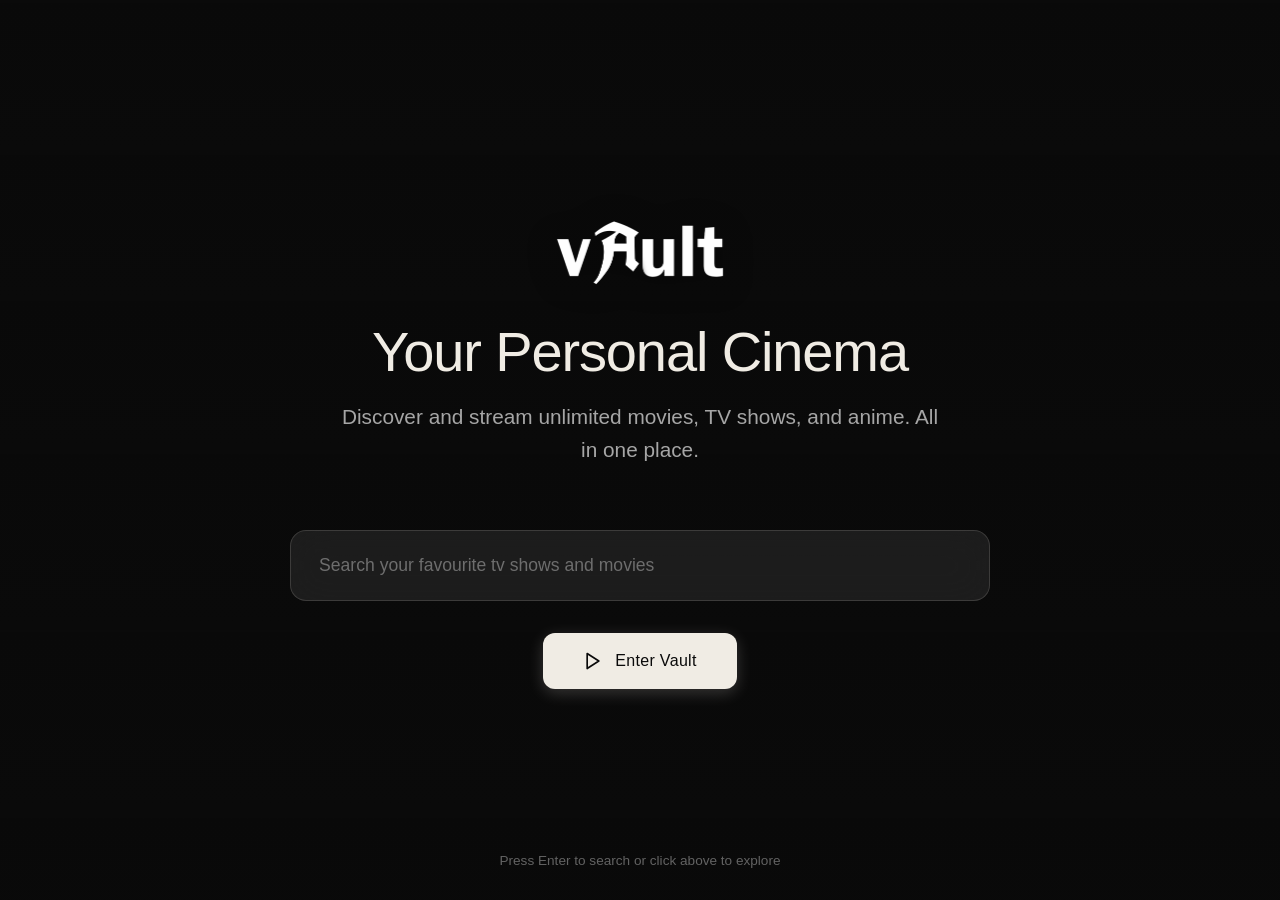
<file: htdocs/index.html>
<!DOCTYPE html>
<html lang="en">
<head>
    <meta http-equiv="Cache-Control" content="no-cache, no-store, must-revalidate" />
  <meta http-equiv="Pragma" content="no-cache" />
  <meta http-equiv="Expires" content="0" />
    
    <script>
  if (window.location.pathname.endsWith('/index.html')) {
    const cleanUrl = window.location.pathname.replace('/index.html', '/');
    window.history.replaceState({}, '', cleanUrl);
  } else if (window.location.pathname.endsWith('.html')) {
    const cleanUrl = window.location.pathname.replace('.html', '');
    window.history.replaceState({}, '', cleanUrl);
  }
</script>

  <meta charset="UTF-8" />
  <meta name="viewport" content="width=device-width, initial-scale=1.0" />
  <title>Vault | Stream Unlimited</title>
  <style>
    @import url('https://fonts.cdnfonts.com/css/gotham');

    * { margin: 0; padding: 0; box-sizing: border-box; }

    :root {
      --accent: #F0ECE4;
      --accent-dim: #C4BAAA;
    }

    body {
      font-family: 'Gotham', 'Century Gothic', sans-serif;
      font-weight: 400;
      background: #0A0A0A;
      color: #E8E8E8;
      min-height: 100vh;
      overflow: hidden;
      -webkit-font-smoothing: antialiased;
    }

    .landing-backdrop {
      position: fixed;
      inset: 0;
      z-index: 0;
      background-size: cover;
      background-position: center;
      filter: blur(20px) brightness(0.3);
      transform: scale(1.1);
    }

    .landing-gradient {
      position: fixed;
      inset: 0;
      z-index: 1;
      background: linear-gradient(
        to bottom,
        rgba(10,10,10,0.4) 0%,
        rgba(10,10,10,0.7) 50%,
        rgba(10,10,10,0.95) 100%
      );
    }

    .landing-container {
      position: relative;
      z-index: 2;
      min-height: 100vh;
      display: flex;
      flex-direction: column;
      align-items: center;
      justify-content: center;
      padding: 40px 24px;
      text-align: center;
    }

    .landing-logo {
      margin-bottom: 24px;
      opacity: 0;
      animation: fadeSlideUp 1s 0.2s ease forwards;
    }

    .landing-logo img {
      height: 80px;
      width: auto;
      filter: drop-shadow(0 4px 16px rgba(0,0,0,0.4));
    }

    .landing-title {
      font-size: clamp(2rem, 5vw, 3.5rem);
      font-weight: 500;
      color: var(--accent);
      margin-bottom: 16px;
      letter-spacing: -0.02em;
      opacity: 0;
      animation: fadeSlideUp 1s 0.4s ease forwards;
    }

    .landing-subtitle {
      font-size: clamp(1rem, 2.5vw, 1.3rem);
      color: rgba(232,232,232,0.7);
      margin-bottom: 64px;
      font-weight: 400;
      max-width: 600px;
      line-height: 1.6;
      opacity: 0;
      animation: fadeSlideUp 1s 0.6s ease forwards;
    }

    .landing-search-wrapper {
      width: 100%;
      max-width: 700px;
      margin-bottom: 32px;
      opacity: 0;
      animation: fadeSlideUp 1s 0.8s ease forwards;
    }

    .landing-search {
      position: relative;
      width: 100%;
    }

    .landing-search input {
      width: 100%;
      padding: 24px 28px;
      font-size: 1.1rem;
      background: rgba(255,255,255,0.08);
      border: 1px solid rgba(240,236,228,0.15);
      border-radius: 16px;
      color: #E8E8E8;
      backdrop-filter: blur(20px);
      -webkit-backdrop-filter: blur(20px);
      transition: all 0.3s ease;
      font-family: 'Gotham', 'Century Gothic', sans-serif;
      font-weight: 400;
    }

    .landing-search input::placeholder {
      color: rgba(232,232,232,0.4);
    }

    .landing-search input:focus {
      outline: none;
      border-color: var(--accent);
      background: rgba(255,255,255,0.12);
      box-shadow: 0 8px 32px rgba(240,236,228,0.1);
    }

    .landing-actions {
      display: flex;
      gap: 16px;
      justify-content: center;
      flex-wrap: wrap;
      opacity: 0;
      animation: fadeSlideUp 1s 1s ease forwards;
    }

    .btn-enter {
      display: inline-flex;
      align-items: center;
      gap: 12px;
      padding: 18px 40px;
      background: var(--accent);
      color: #0A0A0A;
      border: none;
      border-radius: 12px;
      font-size: 1rem;
      font-weight: 500;
      letter-spacing: 0.02em;
      cursor: pointer;
      transition: all 0.3s ease;
      text-decoration: none;
      box-shadow: 0 4px 16px rgba(240,236,228,0.2);
    }

    .btn-enter:hover {
      transform: translateY(-2px);
      box-shadow: 0 8px 24px rgba(240,236,228,0.3);
      background: #FFFFFF;
    }

    .btn-enter svg {
      width: 20px;
      height: 20px;
    }

    .landing-footer {
      position: fixed;
      bottom: 32px;
      left: 0;
      right: 0;
      text-align: center;
      font-size: 0.85rem;
      color: rgba(232,232,232,0.4);
      z-index: 3;
      opacity: 0;
      animation: fadeIn 1s 1.2s ease forwards;
    }

    @keyframes fadeSlideUp {
      from {
        opacity: 0;
        transform: translateY(30px);
      }
      to {
        opacity: 1;
        transform: translateY(0);
      }
    }

    @keyframes fadeIn {
      from { opacity: 0; }
      to { opacity: 1; }
    }

    @media (max-width: 768px) {
      .landing-title {
        font-size: 2rem;
      }
      .landing-subtitle {
        font-size: 1rem;
        margin-bottom: 48px;
      }
      .landing-search input {
        padding: 20px 24px;
        font-size: 1rem;
      }
      .btn-enter {
        padding: 16px 32px;
      }
      .landing-logo img {
        height: 60px;
      }
    }
  </style>
</head>
<body>

<div class="landing-backdrop" id="landingBackdrop"></div>
<div class="landing-gradient"></div>

<div class="landing-container">
  <div class="landing-logo">
    <img src="vault/vault-logo.png" alt="Vault" />
  </div>

  <h1 class="landing-title">Your Personal Cinema</h1>
  <p class="landing-subtitle">
    Discover and stream unlimited movies, TV shows, and anime. 
    All in one place.
  </p>

  <div class="landing-search-wrapper">
    <div class="landing-search">
      <input 
        type="text" 
        id="landingSearchInput" 
        placeholder="Search your favourite tv shows and movies"
        autocomplete="off"
      />
    </div>
  </div>

  <div class="landing-actions">
    <a href="vault/index.html" class="btn-enter">
      <svg xmlns="http://www.w3.org/2000/svg" viewBox="0 0 24 24" fill="none" stroke="currentColor" stroke-width="2" stroke-linecap="round" stroke-linejoin="round">
        <polygon points="5 3 19 12 5 21 5 3"/>
      </svg>
      Enter Vault
    </a>
  </div>
</div>

<div class="landing-footer">
  Press Enter to search or click above to explore
</div>

<script>
// TMDB Configuration
const TMDB_KEY = '4e44d9029b1270a757cddc766a1bcb63';
const TMDB_BASE = 'https://api.themoviedb.org/3';
const IMG_ORI = 'https://image.tmdb.org/t/p/original';

// Load Featured Movie Backdrop
async function loadBackdrop() {
  try {
    const response = await fetch(`${TMDB_BASE}/trending/movie/day?api_key=${TMDB_KEY}`);
    const data = await response.json();
    const movies = data.results || [];
    const featured = movies[Math.floor(Math.random() * Math.min(5, movies.length))];
    
    if (featured && featured.backdrop_path) {
      const backdrop = document.getElementById('landingBackdrop');
      backdrop.style.backgroundImage = `url(${IMG_ORI}${featured.backdrop_path})`;
    }
  } catch (e) {
    console.error('Failed to load backdrop', e);
  }
}

// Search Input Handler
const searchInput = document.getElementById('landingSearchInput');

searchInput.addEventListener('keypress', (e) => {
  if (e.key === 'Enter' && searchInput.value.trim()) {
    // Navigate to vault with search query
    const query = encodeURIComponent(searchInput.value.trim());
    window.location.href = `vault/index.html?search=${query}`;
  }
});

searchInput.addEventListener('focus', () => {
  searchInput.select();
});

// Initialize
document.addEventListener('DOMContentLoaded', () => {
  loadBackdrop();
});
</script>

</body>
</html>
</file>
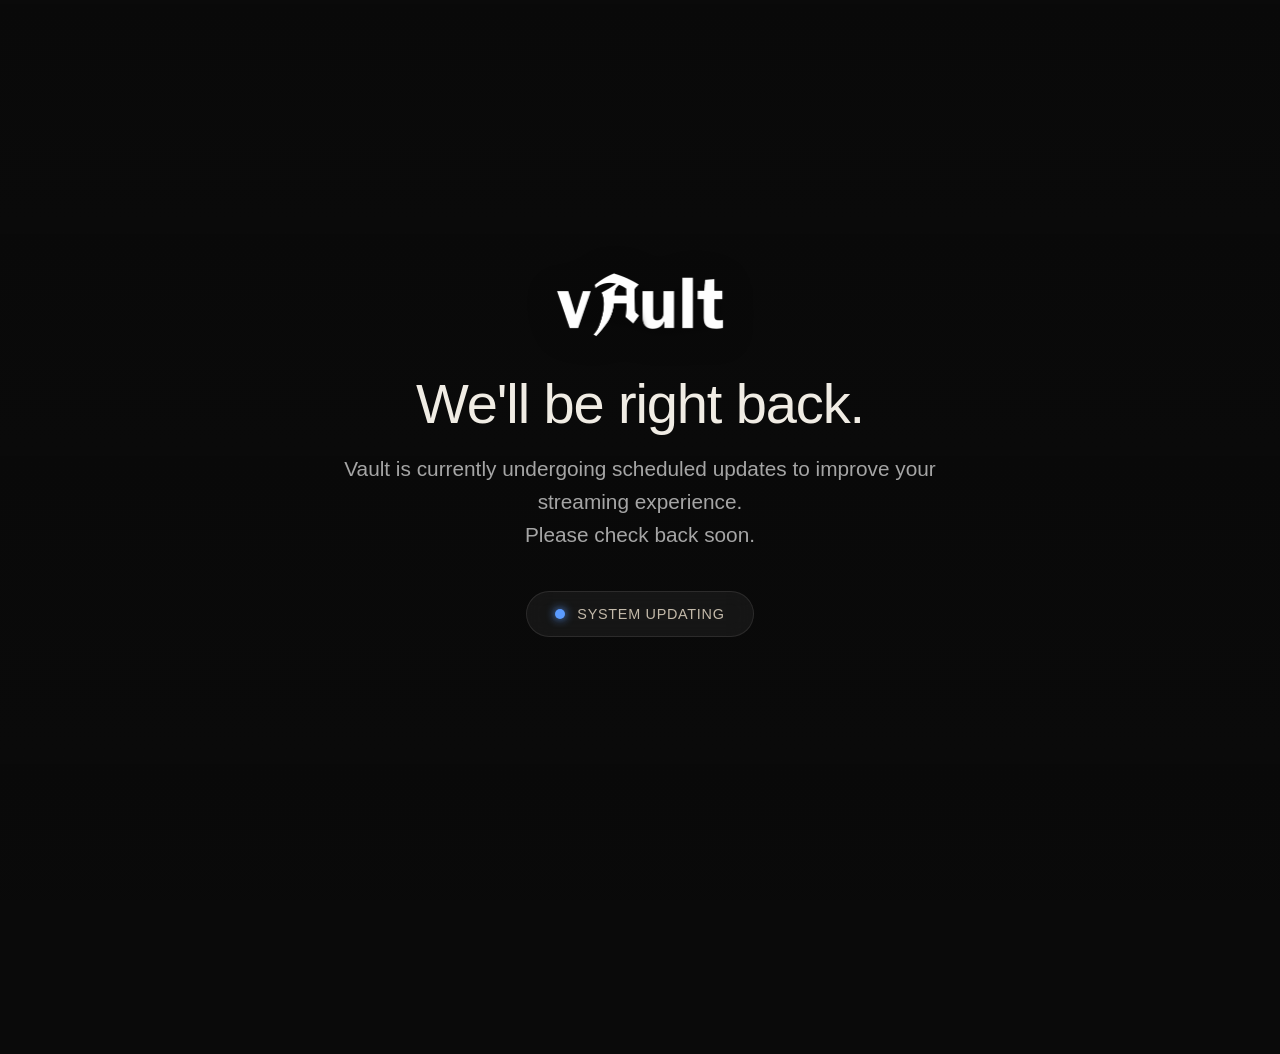
<file: htdocs/vault/maintenance.html>
<!DOCTYPE html>
<html lang="en">

<head>
  <meta http-equiv="Cache-Control" content="no-cache, no-store, must-revalidate" />
  <meta http-equiv="Pragma" content="no-cache" />
  <meta http-equiv="Expires" content="0" />
  <script>
    if (window.location.pathname.endsWith('/index.html')) {
      const cleanUrl = window.location.pathname.replace('/index.html', '/');
      window.history.replaceState({}, '', cleanUrl);
    } else if (window.location.pathname.endsWith('.html')) {
      const cleanUrl = window.location.pathname.replace('.html', '');
      window.history.replaceState({}, '', cleanUrl);
    }
  </script>
  <meta charset="UTF-8" />
  <meta name="viewport" content="width=device-width, initial-scale=1.0" />
  <title>Vault | System Maintenance</title>
  <style>
    @import url('https://fonts.cdnfonts.com/css/gotham');

    * {
      margin: 0;
      padding: 0;
      box-sizing: border-box;
    }

    :root {
      --accent: #F0ECE4;
      --accent-dim: #C4BAAA;
    }

    body {
      font-family: 'Gotham', 'Century Gothic', sans-serif;
      font-weight: 400;
      background: #0A0A0A;
      color: #E8E8E8;
      min-height: 100vh;
      overflow: hidden;
      -webkit-font-smoothing: antialiased;
    }

    .landing-backdrop {
      position: fixed;
      inset: 0;
      z-index: 0;
      background-size: cover;
      background-position: center;
      filter: blur(20px) brightness(0.2);
      transform: scale(1.1);
    }

    .landing-gradient {
      position: fixed;
      inset: 0;
      z-index: 1;
      background: linear-gradient(to bottom,
          rgba(10, 10, 10, 0.6) 0%,
          rgba(10, 10, 10, 0.8) 50%,
          rgba(10, 10, 10, 0.95) 100%);
    }

    .landing-container {
      position: relative;
      z-index: 2;
      min-height: 100vh;
      display: flex;
      flex-direction: column;
      align-items: center;
      justify-content: center;
      padding: 40px 24px;
      text-align: center;
    }

    .landing-logo {
      margin-bottom: 24px;
      opacity: 0;
      animation: fadeSlideUp 1s 0.2s ease forwards;
    }

    .landing-logo img {
      height: 80px;
      width: auto;
      filter: drop-shadow(0 4px 16px rgba(0, 0, 0, 0.4));
    }

    .landing-title {
      font-size: clamp(2rem, 5vw, 3.5rem);
      font-weight: 500;
      color: var(--accent);
      margin-bottom: 16px;
      letter-spacing: -0.02em;
      opacity: 0;
      animation: fadeSlideUp 1s 0.4s ease forwards;
    }

    .landing-subtitle {
      font-size: clamp(1rem, 2.5vw, 1.3rem);
      color: rgba(232, 232, 232, 0.7);
      margin-bottom: 40px;
      font-weight: 400;
      max-width: 600px;
      line-height: 1.6;
      opacity: 0;
      animation: fadeSlideUp 1s 0.6s ease forwards;
    }

    .maintenance-status {
      display: inline-flex;
      align-items: center;
      gap: 12px;
      padding: 14px 28px;
      background: rgba(255, 255, 255, 0.05);
      border: 1px solid rgba(240, 236, 228, 0.1);
      border-radius: 50px;
      backdrop-filter: blur(10px);
      -webkit-backdrop-filter: blur(10px);
      opacity: 0;
      animation: fadeSlideUp 1s 0.8s ease forwards;
    }

    .status-dot {
      width: 10px;
      height: 10px;
      background-color: #5B9BFF;
      border-radius: 50%;
      box-shadow: 0 0 10px #5B9BFF;
      animation: pulse 2s infinite ease-in-out;
    }

    .maintenance-status span {
      font-size: 0.9rem;
      font-weight: 500;
      color: var(--accent-dim);
      letter-spacing: 0.05em;
      text-transform: uppercase;
    }

    @keyframes fadeSlideUp {
      from {
        opacity: 0;
        transform: translateY(30px);
      }

      to {
        opacity: 1;
        transform: translateY(0);
      }
    }

    @keyframes pulse {
      0% {
        transform: scale(0.8);
        opacity: 0.5;
      }

      50% {
        transform: scale(1.2);
        opacity: 1;
      }

      100% {
        transform: scale(0.8);
        opacity: 0.5;
      }
    }

    @media (max-width: 768px) {
      .landing-title {
        font-size: 2rem;
      }

      .landing-subtitle {
        font-size: 1rem;
        margin-bottom: 32px;
      }

      .landing-logo img {
        height: 60px;
      }
    }
  </style>
</head>

<body>

  <div class="landing-backdrop" id="landingBackdrop"></div>
  <div class="landing-gradient"></div>

  <div class="landing-container">
    <div class="landing-logo">
      <img src="vault-logo.png" alt="Vault" />
    </div>

    <h1 class="landing-title">We'll be right back.</h1>
    <p class="landing-subtitle">
      Vault is currently undergoing scheduled updates to improve your streaming experience.<br>
      Please check back soon.
    </p>

    <div class="maintenance-status">
      <div class="status-dot"></div>
      <span>System Updating</span>
    </div>
  </div>

  <script>
    const TMDB_KEY = '4e44d9029b1270a757cddc766a1bcb63';
    const TMDB_BASE = 'https://api.themoviedb.org/3';
    const IMG_ORI = 'https://image.tmdb.org/t/p/original';

    async function loadBackdrop() {
      try {
        const response = await fetch(`${TMDB_BASE}/trending/movie/day?api_key=${TMDB_KEY}`);
        const data = await response.json();
        const movies = data.results || [];
        const featured = movies[Math.floor(Math.random() * Math.min(5, movies.length))];

        if (featured && featured.backdrop_path) {
          const backdrop = document.getElementById('landingBackdrop');
          backdrop.style.backgroundImage = `url(${IMG_ORI}${featured.backdrop_path})`;
        }
      } catch (e) {
        console.error('Failed to load backdrop', e);
      }
    }

    document.addEventListener('DOMContentLoaded', () => {
      loadBackdrop();

      setInterval(async () => {
        try {
          const res = await fetch('config.json?v=' + Date.now());
          const config = await res.json();
          if (config && !config.maintenance) {
            window.location.href = 'index.html';
          }
        } catch (e) { }
      }, 30000);
    });
  </script>

  <!-- GlassSurface: SVG feDisplacementMap + Canvas lens warp -->
  <svg class="nav-glass-filter-svg" xmlns="http://www.w3.org/2000/svg" aria-hidden="true">
    <defs>
      <filter id="nav-glass-filter" color-interpolation-filters="sRGB"
              x="-2%" y="-10%" width="104%" height="120%">
        <feImage id="nav-glass-map" x="0" y="0" width="100%" height="100%"
                 preserveAspectRatio="none" result="map" />

        <!-- Three displacement passes with tight scales: subtle chromatic ab -->
        <feDisplacementMap in="SourceGraphic" in2="map"
          scale="-42" xChannelSelector="R" yChannelSelector="G"
          result="dispR" />
        <feColorMatrix in="dispR" type="matrix"
          values="1 0 0 0 0  0 0 0 0 0  0 0 0 0 0  0 0 0 1 0" result="chanR" />

        <feDisplacementMap in="SourceGraphic" in2="map"
          scale="-38" xChannelSelector="R" yChannelSelector="G"
          result="dispG" />
        <feColorMatrix in="dispG" type="matrix"
          values="0 0 0 0 0  0 1 0 0 0  0 0 0 0 0  0 0 0 1 0" result="chanG" />

        <feDisplacementMap in="SourceGraphic" in2="map"
          scale="-34" xChannelSelector="R" yChannelSelector="G"
          result="dispB" />
        <feColorMatrix in="dispB" type="matrix"
          values="0 0 0 0 0  0 0 0 0 0  0 0 1 0 0  0 0 0 1 0" result="chanB" />

        <feBlend in="chanR" in2="chanG" mode="screen" result="rg" />
        <feBlend in="rg"    in2="chanB" mode="screen" result="rgb" />
        <feGaussianBlur in="rgb" stdDeviation="0.3" />
      </filter>
    </defs>
  </svg>

  <script>
    (function () {
      function supportsSVGBackdrop() {
        var ua = navigator.userAgent;
        if (/Safari/.test(ua) && !/Chrome/.test(ua)) return false;
        if (/Firefox/.test(ua)) return false;
        var d = document.createElement('div');
        d.style.backdropFilter = 'url(#x)';
        return d.style.backdropFilter !== '';
      }

      // Smoothstep: 0→0, 0.5→0.5, 1→1 but with ease-in-out curve
      function smoothstep(t) {
        t = Math.max(0, Math.min(1, t));
        return t * t * (3 - 2 * t);
      }

      // Check if pixel (px, py) is inside a pill of size (w × h), cap-radius rx
      function inPill(px, py, w, h, rx) {
        if (py < 0 || py > h) return false;
        if (px >= rx && px <= w - rx) return true;
        var cx = px < rx ? rx : w - rx;
        var cy = h / 2;
        var dx = px - cx, dy = py - cy;
        return dx * dx + dy * dy <= rx * rx;
      }

      // Build the displacement map via Canvas for pixel-precise R/G channel control.
      //
      // HOW IT WORKS (feDisplacementMap math):
      //   x' = x + scale * (R/255 - 0.5)   ← R=128 → 0 shift, R>128 → right, R<128 → left
      //   y' = y + scale * (G/255 - 0.5)   ← G=128 → 0 shift, G>128 → down, G<128 → up
      //
      // LENS WARP: We want pixels at the left edge pulled left, right edge pushed right,
      //   top pulled up, bottom pushed down — like refraction through curved glass.
      //   This means: R = 128 + (nx - 0.5) * warpRange (linear L→R)
      //               G = 128 + (ny - 0.5) * warpRange (linear T→B)
      //   But concentrated toward edges via smoothstep so center is nearly neutral.
      //
      // CHROMATIC ABERRATION: comes from the 3 feDisplacementMap passes running at
      //   different scales (-42/-38/-34), not from the map itself.
      //   With this map that gives ~1.5px R-B separation at the extreme edges.
      function buildMap(w, h, rx) {
        var cvs = document.createElement('canvas');
        cvs.width = w; cvs.height = h;
        var ctx = cvs.getContext('2d');
        var img = ctx.createImageData(w, h);
        var d = img.data;

        var WARP = 0.44;      // warp strength: ± this fraction of half-range
                              // → R/G range becomes 128 ± (0.44 * 128) = 72–184
                              // → max shift at edge with scale=-42: 42*(56/255) ≈ 9.2px

        for (var y = 0; y < h; y++) {
          for (var x = 0; x < w; x++) {
            var i = (y * w + x) * 4;

            if (!inPill(x, y, w, h, rx)) {
              // Outside pill: fully neutral (no displacement)
              d[i]=128; d[i+1]=128; d[i+2]=128; d[i+3]=255;
              continue;
            }

            // Signed normalized coords: -1 (left/top) to +1 (right/bottom)
            var nx = (x / (w - 1) - 0.5) * 2;
            var ny = (y / (h - 1) - 0.5) * 2;

            // Edge concentration: how far from center (0=center, 1=rim)
            var absX = Math.abs(nx);
            var absY = Math.abs(ny);

            // Apply smoothstep so the warp eases near center and accelerates at rim
            var edgeX = smoothstep(absX);
            var edgeY = smoothstep(absY);

            // Warp direction: sign(nx) pulls content outward on each side
            var warpX = Math.sign(nx || 1) * edgeX * WARP;
            var warpY = Math.sign(ny || 1) * edgeY * WARP;

            // Map to 0-255 (128 = neutral)
            var r = 128 + warpX * 128;
            var g = 128 + warpY * 128;

            d[i]   = Math.max(0, Math.min(255, Math.round(r)));
            d[i+1] = Math.max(0, Math.min(255, Math.round(g)));
            d[i+2] = 128;   // B unused by the filter (xChannelSelector/yChannelSelector)
            d[i+3] = 255;
          }
        }

        ctx.putImageData(img, 0, 0);
        return cvs.toDataURL('image/png');
      }

      function initGlassNav() {
        var nav = document.getElementById('mainNav');
        if (!nav) return;
        var usesSVG = supportsSVGBackdrop();
        nav.classList.add(usesSVG ? 'glass-svg' : 'glass-fallback');
        if (!usesSVG) return;

        function updateMap() {
          var rect = nav.getBoundingClientRect();
          var w = Math.round(rect.width);
          var h = Math.round(rect.height);
          if (w < 2 || h < 2) return;
          var rx = h / 2;
          var uri = buildMap(w, h, rx);
          var el = document.getElementById('nav-glass-map');
          if (el) el.setAttribute('href', uri);
        }

        updateMap();
        window.addEventListener('resize', updateMap, { passive: true });
      }

      if (document.readyState === 'loading') {
        document.addEventListener('DOMContentLoaded', initGlassNav);
      } else {
        initGlassNav();
      }
    })();
  </script>

</body>

</html>
</file>
